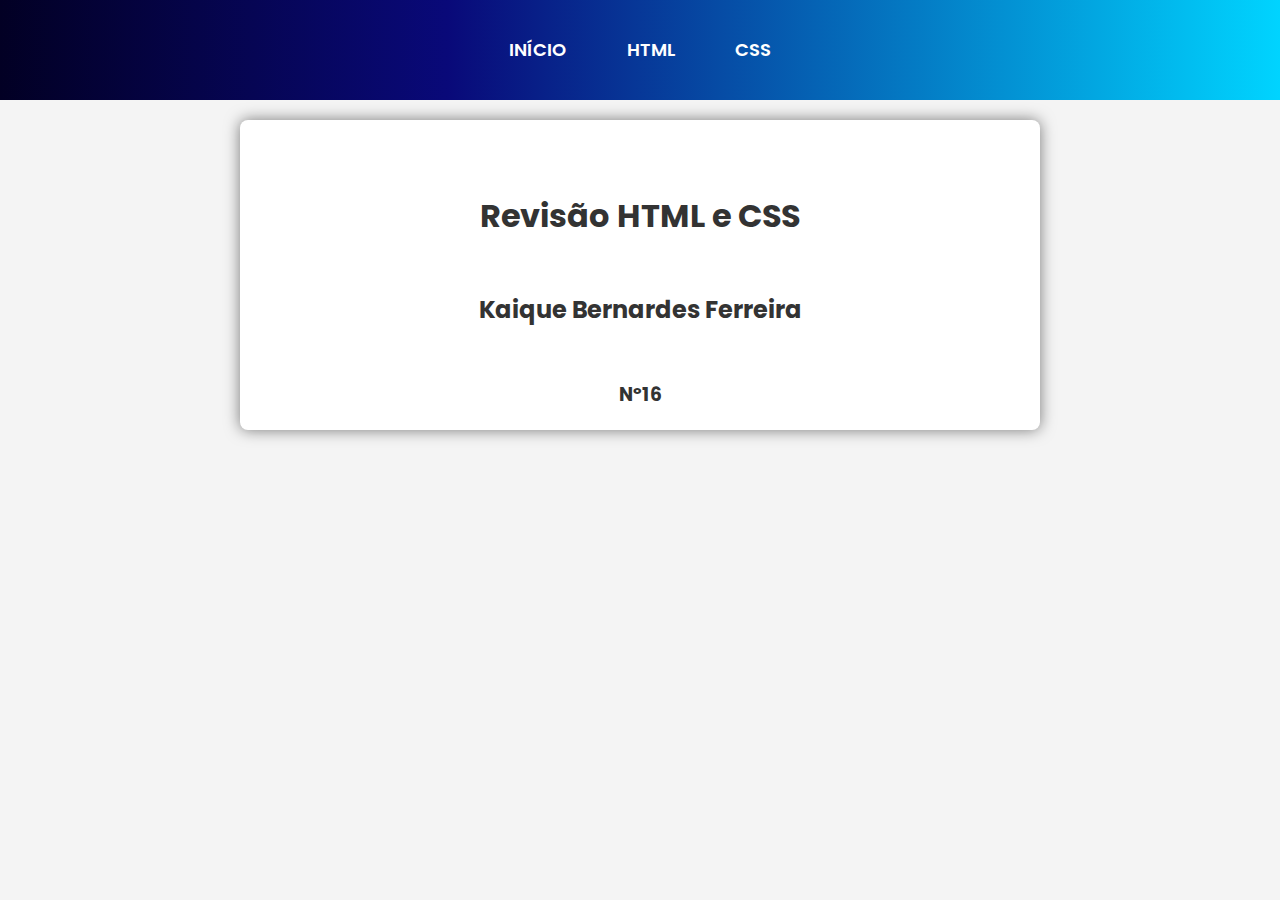
<file: index.html>
<!DOCTYPE html>
<html lang="PT-BR">

<head>
    <meta charset="UTF-8">
    <meta name="viewport" content="width=device-width, initial-scale=1.0">
    <link rel="stylesheet" href="styles/style.css">
    <link
        href="https://fonts.googleapis.com/css2?family=Poppins:ital,wght@0,100;0,200;0,300;0,400;0,500;0,600;0,700;0,800;0,900;1,100;1,200;1,300;1,400;1,500;1,600;1,700;1,800;1,900&display=swap"
        rel="stylesheet">
    <title>INDEX</title>
</head>

<body>
    <header>
        <nav>
            <ul>
                <li><a href="index.html">INÍCIO</a></li>
                <li><a href="html.html">HTML</a></li>
                <li><a href="css.html">CSS</a></li>
            </ul>
        </nav>
    </header>
    <main>
        <h1>Revisão HTML e CSS</h1>
        <h2>Kaique Bernardes Ferreira</h2>
        <h3>Nº16</h3>
    </main>
    <footer></footer>
</body>

</html>
</file>
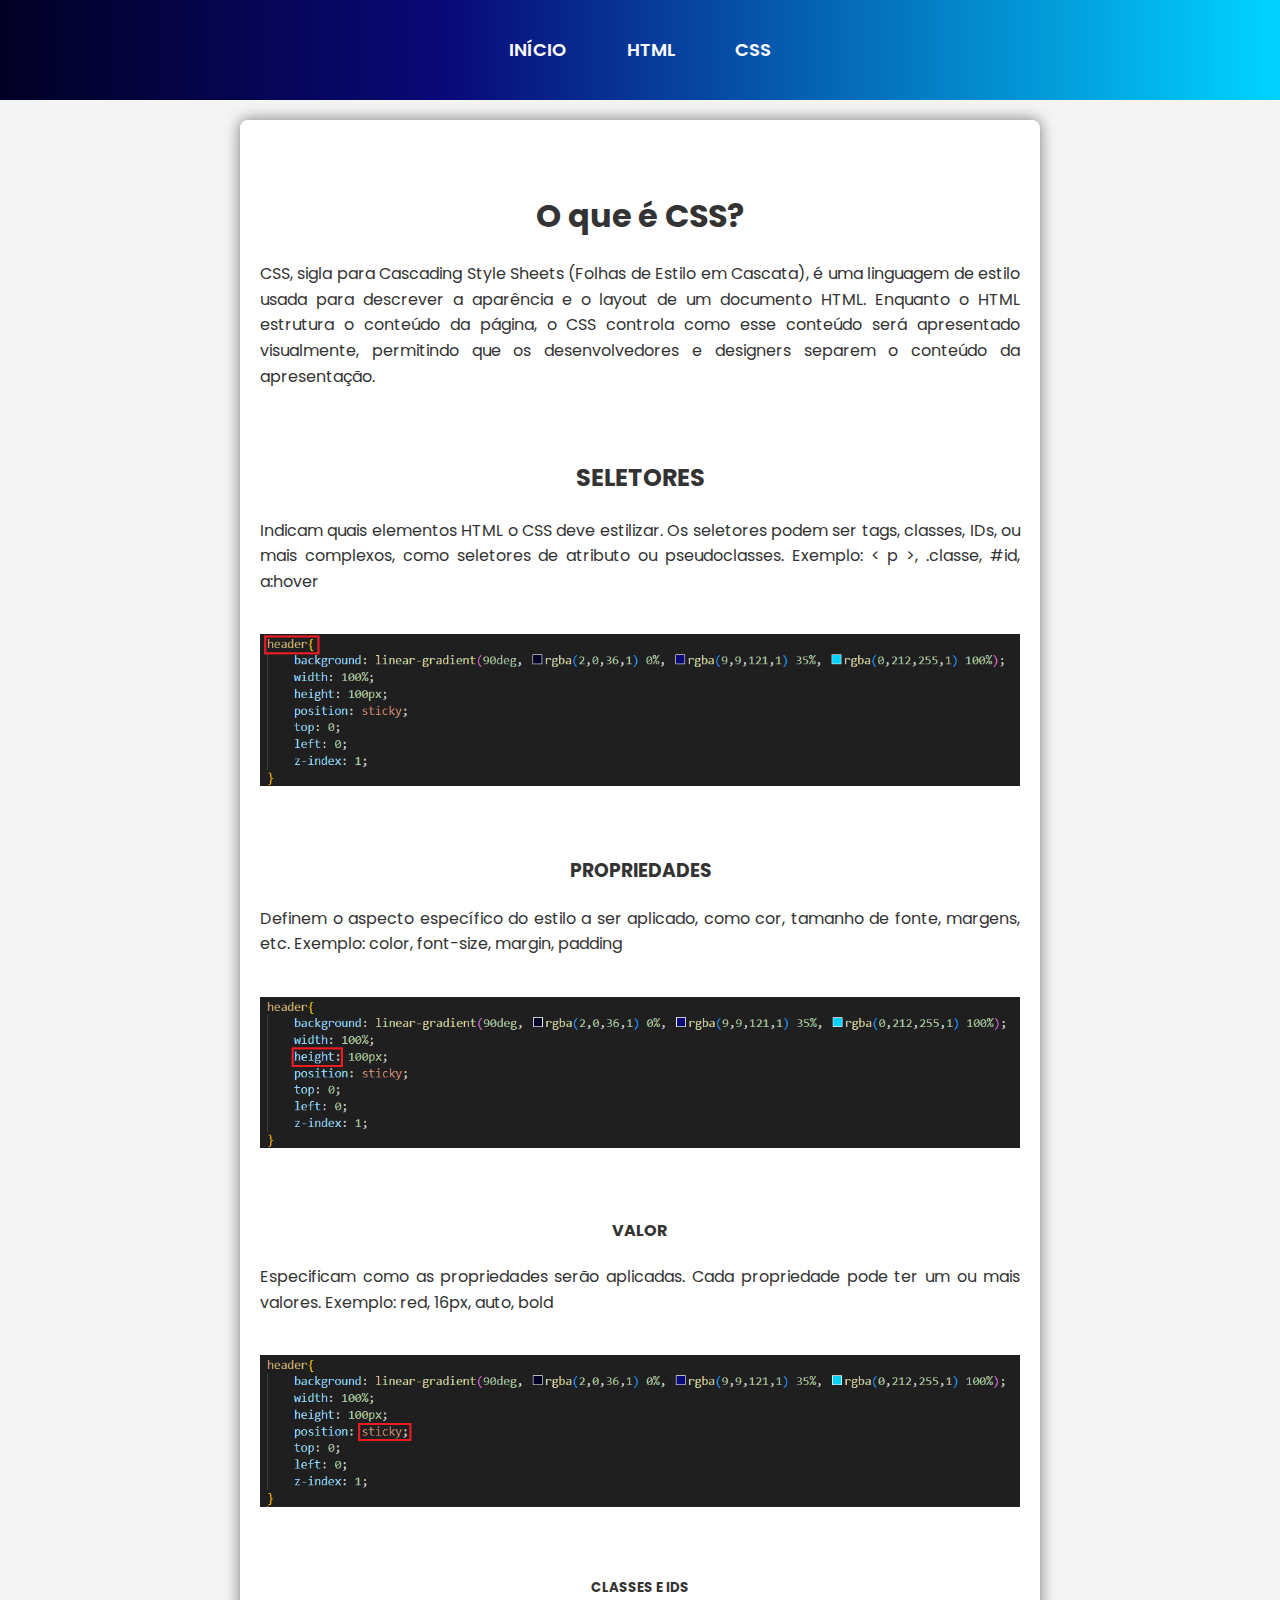
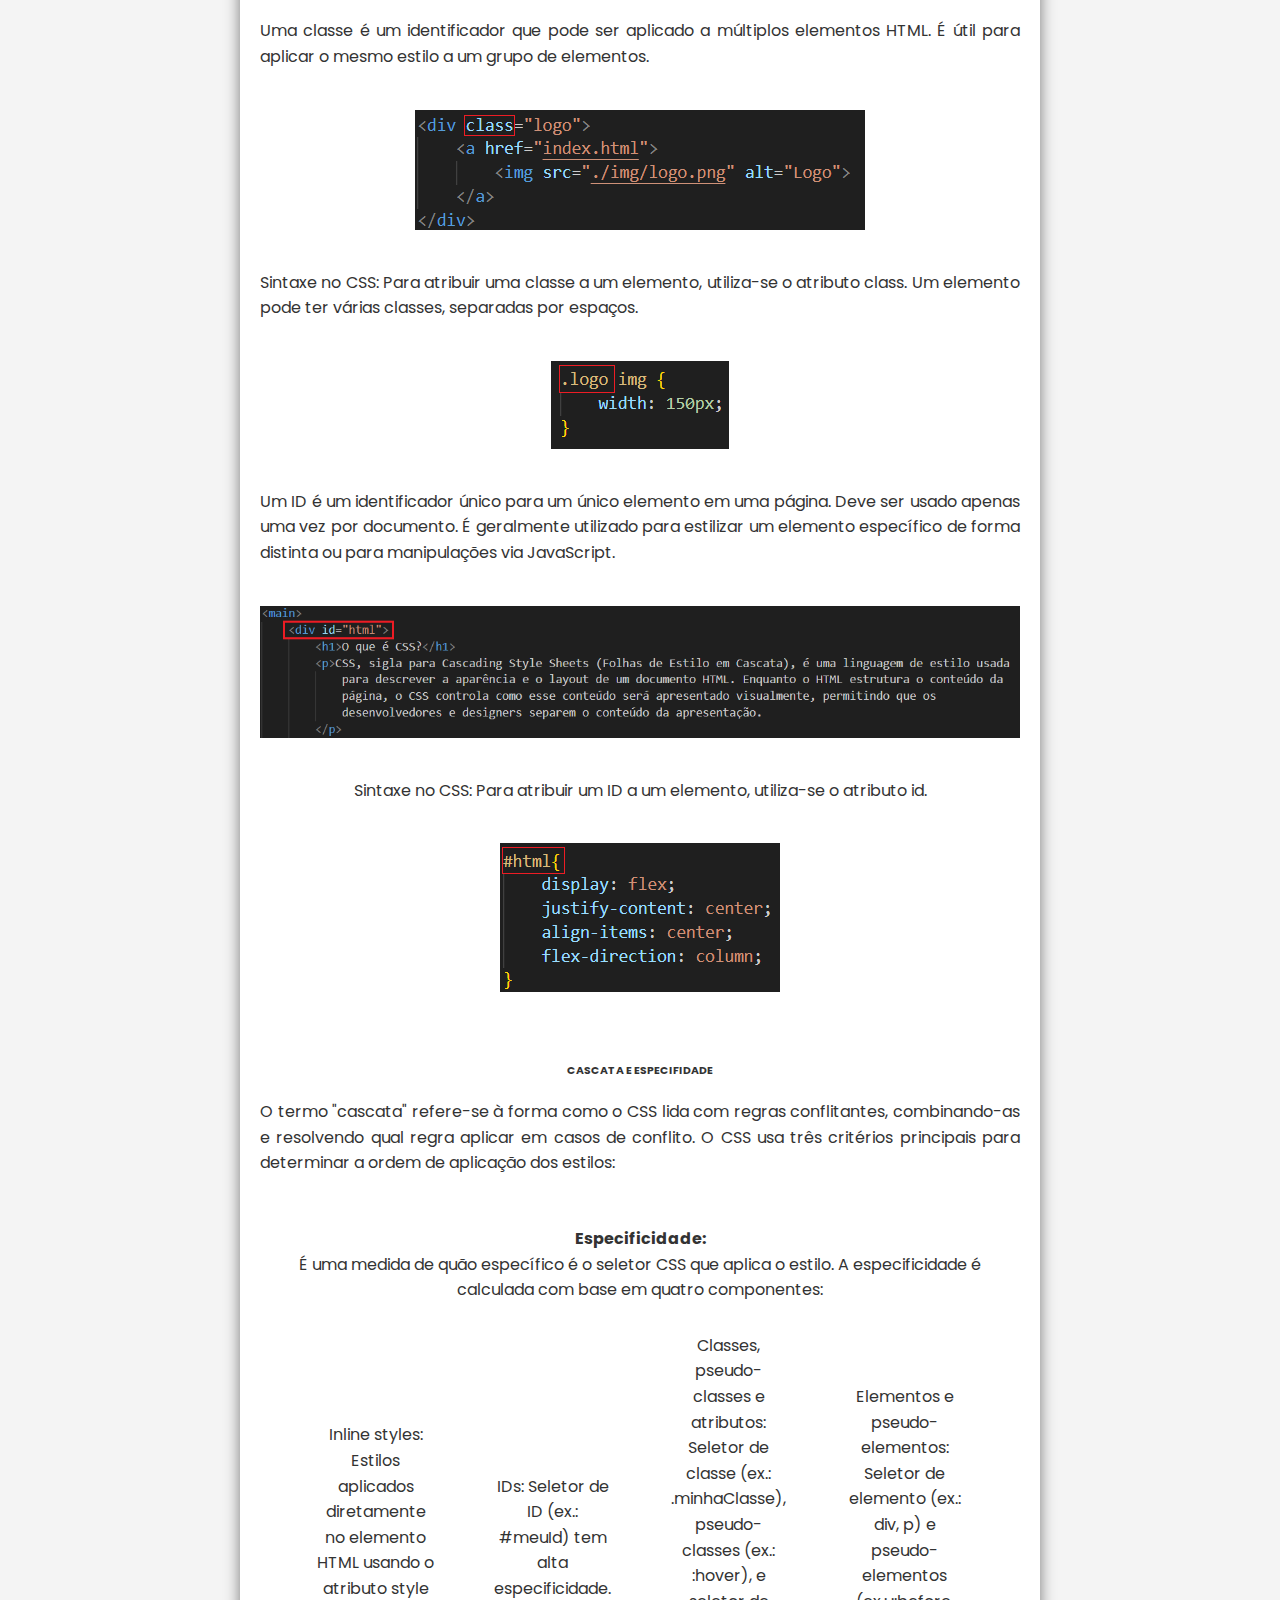
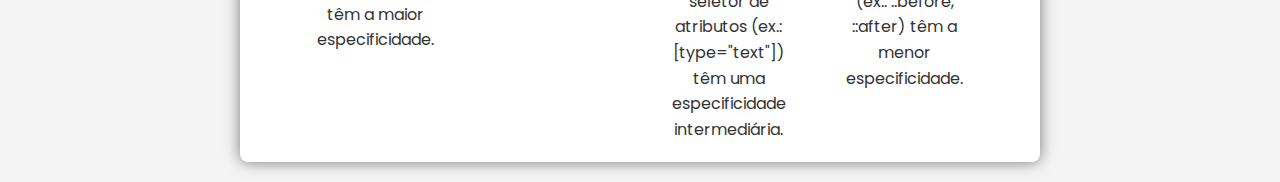
<file: css.html>
<!DOCTYPE html>
<html lang="PT-BR">
<head>
    <meta charset="UTF-8">
    <meta name="viewport" content="width=device-width, initial-scale=1.0">
    <link rel="stylesheet" href="styles/style.css">
    <link href="https://fonts.googleapis.com/css2?family=Poppins:wght@100;200;300;400;500;600;700;800;900&display=swap" rel="stylesheet">
    <title>CSS</title>
</head>
<body>
    <header>
        <nav>
            <ul>
                <li><a href="index.html">INÍCIO</a></li>
                <li><a href="html.html">HTML</a></li>
                <li><a href="css.html">CSS</a></li>
            </ul>
        </nav>
    </header>
    <main>
        <div id="html">
            <h1>O que é CSS?</h1>
            <p>CSS, sigla para Cascading Style Sheets (Folhas de Estilo em Cascata), é uma linguagem de estilo usada para descrever a aparência e o layout de um documento HTML. Enquanto o HTML estrutura o conteúdo da página, o CSS controla como esse conteúdo será apresentado visualmente, permitindo que os desenvolvedores e designers separem o conteúdo da apresentação.</p>
            
            <h2>SELETORES</h2>
            <p>Indicam quais elementos HTML o CSS deve estilizar. Os seletores podem ser tags, classes, IDs, ou mais complexos, como seletores de atributo ou pseudoclasses. Exemplo: < p >, .classe, #id, a:hover</p>
            <img src="img/SELETOR.png" alt="Seletor de CSS">

            <h3>PROPRIEDADES</h3>
            <p>Definem o aspecto específico do estilo a ser aplicado, como cor, tamanho de fonte, margens, etc. Exemplo: color, font-size, margin, padding</p>
            <img src="img/PROPRIEDADE.png" alt="Propriedade de CSS">

            <h4>VALOR</h4>
            <p>Especificam como as propriedades serão aplicadas. Cada propriedade pode ter um ou mais valores. Exemplo: red, 16px, auto, bold</p>
            <img src="img/VALOR.png" alt="Valor de CSS">

            <h5>CLASSES E IDS</h5>
            <p>Uma classe é um identificador que pode ser aplicado a múltiplos elementos HTML. É útil para aplicar o mesmo estilo a um grupo de elementos.</p>
            <img src="img/CLASS.png" alt="Classe de CSS">
            <p>Sintaxe no CSS: Para atribuir uma classe a um elemento, utiliza-se o atributo class. Um elemento pode ter várias classes, separadas por espaços.</p>
            <img src="img/CLASS CSS.png" alt="Classe no CSS">

            <p>Um ID é um identificador único para um único elemento em uma página. Deve ser usado apenas uma vez por documento. É geralmente utilizado para estilizar um elemento específico de forma distinta ou para manipulações via JavaScript.</p>
            <img src="img/ID.png" alt="ID de CSS">
            <p>Sintaxe no CSS: Para atribuir um ID a um elemento, utiliza-se o atributo id.</p>
            <img src="img/HTML.png" alt="HTML">
            
            <h6>CASCATA E ESPECIFIDADE</h6>
            <p>O termo "cascata" refere-se à forma como o CSS lida com regras conflitantes, combinando-as e resolvendo qual regra aplicar em casos de conflito. O CSS usa três critérios principais para determinar a ordem de aplicação dos estilos:</p>
            <ul>
                <li><strong>Especificidade:</strong> É uma medida de quão específico é o seletor CSS que aplica o estilo. A especificidade é calculada com base em quatro componentes:
                    <ul>
                        <li>Inline styles: Estilos aplicados diretamente no elemento HTML usando o atributo style têm a maior especificidade.</li>
                        <li>IDs: Seletor de ID (ex.: #meuId) tem alta especificidade.</li>
                        <li>Classes, pseudo-classes e atributos: Seletor de classe (ex.: .minhaClasse), pseudo-classes (ex.: :hover), e seletor de atributos (ex.: [type="text"]) têm uma especificidade intermediária.</li>
                        <li>Elementos e pseudo-elementos: Seletor de elemento (ex.: div, p) e pseudo-elementos (ex.: ::before, ::after) têm a menor especificidade.</li>
                    </ul>
                </li>
            </ul>
        </div>
    </main>
</body>
</html>
</file>
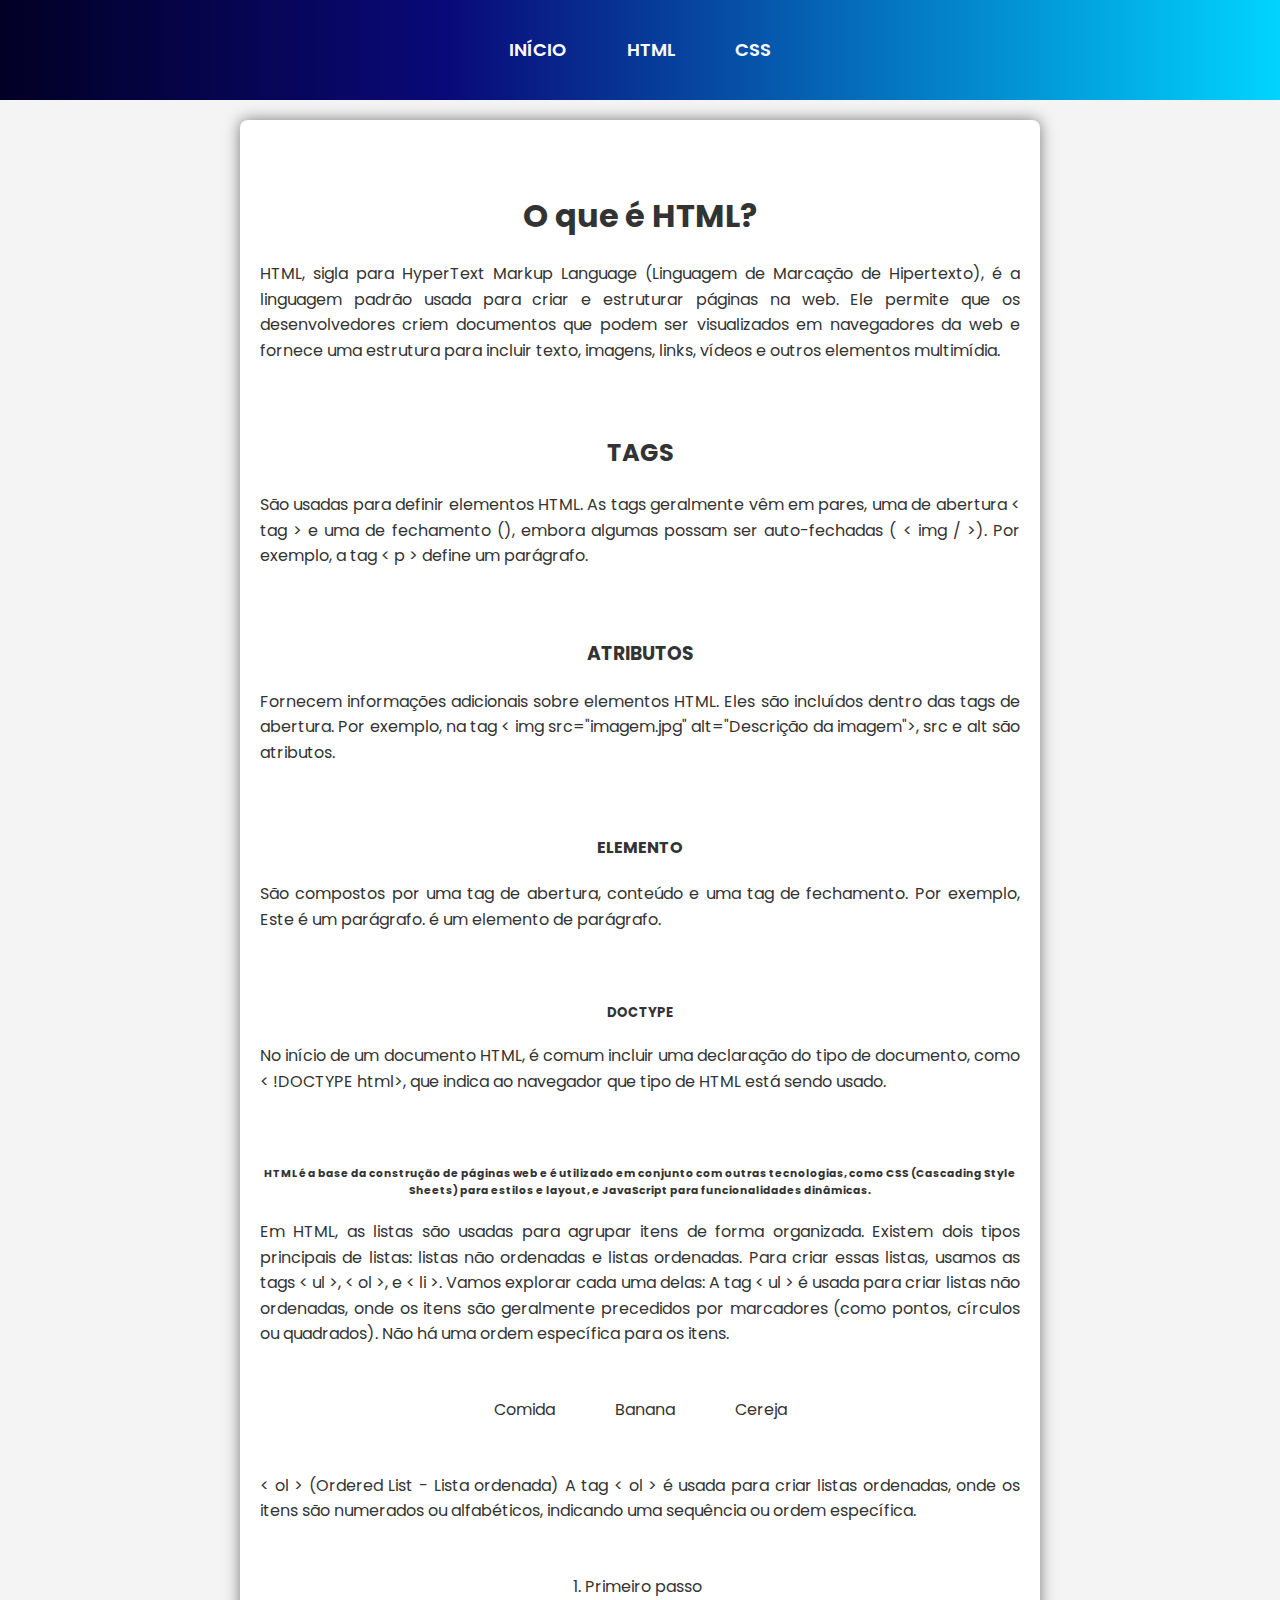
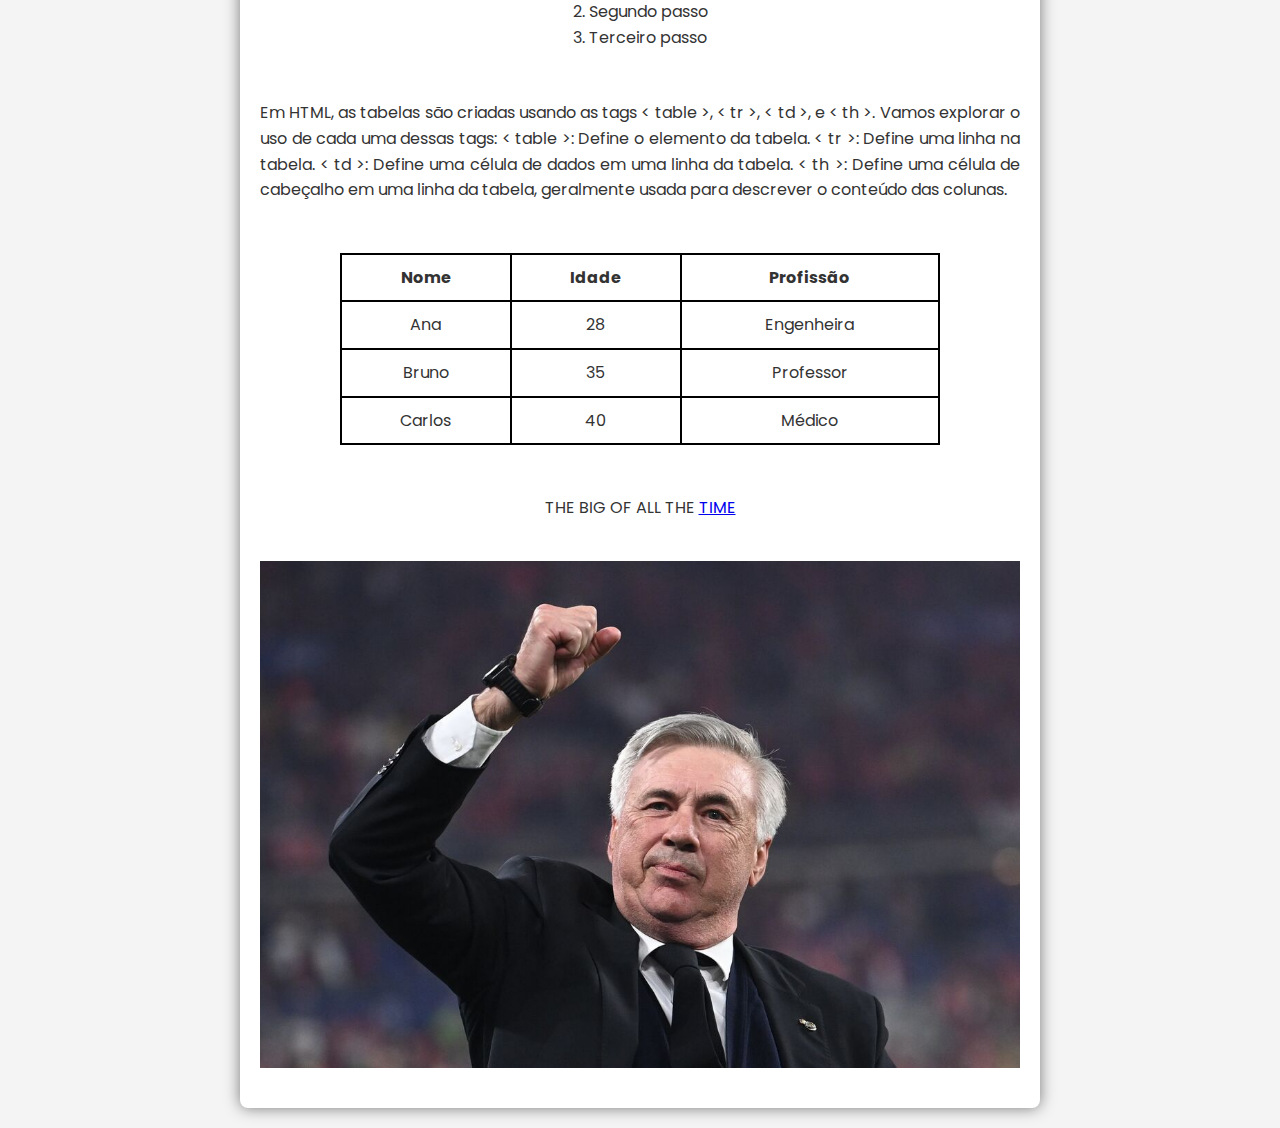
<file: html.html>
<!DOCTYPE html>
<html lang="PT-BR">

<head>
    <meta charset="UTF-8">
    <meta name="viewport" content="width=device-width, initial-scale=1.0">
    <link rel="stylesheet" href="styles/style.css">
    <link
        href="https://fonts.googleapis.com/css2?family=Poppins:ital,wght@0,100;0,200;0,300;0,400;0,500;0,600;0,700;0,800;0,900;1,100;1,200;1,300;1,400;1,500;1,600;1,700;1,800;1,900&display=swap"
        rel="stylesheet">
    <title>HTML</title>
</head>

<body>
    <header>
        <nav>
            <ul>
                <li><a href="index.html">INÍCIO</a></li>
                <li><a href="html.html">HTML</a></li>
                <li><a href="css.html">CSS</a></li>
            </ul>
        </nav>
    </header>
    <main>
        <div id="html">
            <h1>O que é HTML?</h1>
            <p>HTML, sigla para HyperText Markup Language (Linguagem de Marcação de Hipertexto), é a linguagem padrão
                usada para criar e estruturar páginas na web. Ele permite que os desenvolvedores criem documentos que
                podem ser visualizados em navegadores da web e fornece uma estrutura para incluir texto, imagens, links,
                vídeos e outros elementos multimídia.</p>
            <h2>TAGS</h2>
            <p>São usadas para definir elementos HTML. As tags geralmente vêm em pares, uma de abertura < tag > e uma de
                    fechamento (</ tag >), embora algumas possam ser auto-fechadas (
                < img / >). Por exemplo, a tag
                < p > define um parágrafo.
            </p>
            <h3>ATRIBUTOS</h3>
            <p>Fornecem informações adicionais sobre elementos HTML. Eles são incluídos dentro das tags de
                abertura. Por exemplo, na tag < img src="imagem.jpg" alt="Descrição da imagem">, src e alt são
                    atributos.
            </p>
            <h4>ELEMENTO</h4>
            <p>São compostos por uma tag de abertura, conteúdo e uma tag de fechamento. Por exemplo,
                Este é um parágrafo. é um elemento de parágrafo.</p>
            <h5>DOCTYPE</h5>
            <p>No início de um documento HTML, é comum incluir uma declaração do tipo de documento, como
                < !DOCTYPE html>, que indica ao navegador que tipo de HTML está sendo usado.
            </p>
            <h6>HTML é a base da construção de páginas web e é utilizado em conjunto com outras tecnologias, como CSS
                (Cascading Style Sheets) para estilos e layout, e JavaScript para funcionalidades dinâmicas.
            </h6>
        </div>

        <div id="listas">
            <p>Em HTML, as listas são usadas para agrupar itens de forma organizada. Existem dois tipos principais de
                listas: listas não ordenadas e listas ordenadas. Para criar essas listas, usamos as tags
                < ul >, < ol >, e < li >. Vamos explorar cada uma delas: A tag < ul > é usada para criar listas não
                                ordenadas, onde os itens são geralmente precedidos por
                                marcadores (como pontos, círculos ou quadrados). Não há uma ordem específica para os
                                itens.
            </p>
            <ul>
                <li>Comida</li>
                <li>Banana</li>
                <li>Cereja</li>
            </ul>
            <p>
                < ol > (Ordered List - Lista ordenada) A tag < ol > é usada para criar listas ordenadas, onde os itens são
                        numerados ou alfabéticos, indicando uma sequência ou ordem específica.
            </p>
            <ol>
                <li>Primeiro passo</li>
                <li>Segundo passo</li>
                <li>Terceiro passo</li>
            </ol>
            <p>Em HTML, as tabelas são criadas usando as tags < table >, < tr >, < td >, e < th >. Vamos explorar o uso de cada uma dessas tags:

                < table >: Define o elemento da tabela.
                < tr >: Define uma linha na tabela.
                < td >: Define uma célula de dados em uma linha da tabela.
                < th >: Define uma célula de cabeçalho em uma linha da tabela, geralmente usada para descrever o conteúdo das colunas.</p>
            
                <table>
                <tr>
                    <th>Nome</th>
                    <th>Idade</th>
                    <th>Profissão</th>
                </tr>
                <tr>
                    <td>Ana</td>
                    <td>28</td>
                    <td>Engenheira</td>
                </tr>
                <tr>
                    <td>Bruno</td>
                    <td>35</td>
                    <td>Professor</td>
                </tr>
                <tr>
                    <td>Carlos</td>
                    <td>40</td>
                    <td>Médico</td>
                </tr>
            </table>
            <p>THE BIG OF ALL THE <a href="https://www.linkedin.com/in/luis-felipe-cardoso-30s/" target="_blank">TIME</a></p>
            <img src="img/ancelotti.jpg" alt="imagem">
        </div>

    </main>
    <footer></footer>
</body>

</html>
</file>
<file: styles/style.css>
* {
    margin: 0;
    padding: 0;
    box-sizing: border-box;
}

body {
    font-family: 'Poppins', sans-serif;
    line-height: 1.6;
    background-color: #f4f4f4;
    color: #333;
}

header {
    background: linear-gradient(90deg, rgba(2,0,36,1) 0%, rgba(9,9,121,1) 35%, rgba(0,212,255,1) 100%);
    width: 100%;
    height: 100px;
    position: sticky;
    top: 0;
    z-index: 1;
}

nav {
    display: flex;
    justify-content: center;
    align-items: center;
    height: 100%;
}

ul {
    display: flex;
    list-style-type: none;
}

li {
    margin: 0 30px;
}

li a {
    color: white;
    text-decoration: none;
    font-weight: 600;
    font-size: 18px;
    transition: color 0.3s ease-in-out;
}

li a:hover {
    color: rgb(113, 164, 242);
    transition: color 0.3s ease-in-out;
}

main {
    padding: 20px;
    max-width: 800px;
    margin: 0 auto;
}

h1, h2, h3, h4, h5, h6 {
    margin-top: 50px;
    text-align: center;
}

p {
    margin: 20px 0;
    text-align: justify;
}

main{
    width: 90%;
    max-width: 800px;
    margin: 20px auto;
    padding: 20px;
    background-color: #fff;
    box-shadow: 0 0 15px rgba(0, 0, 0, 0.508);
    border-radius: 8px;
}

#html img,
#listas img {
    display: block;
    margin: 20px auto;
    max-width: 100%;
    height: auto;
}

#html,
#listas {
    display: flex;
    flex-direction: column;
    align-items: center;
}

#listas ul,
#listas ol {
    margin: 30px 0;
    padding: 0;
    list-style-position: inside;
}

#listas table {
    border-collapse: collapse;
    margin: 30px auto;
    width: 100%;
    max-width: 600px;
}

#listas th, #listas td {
    border: 2px solid black;
    padding: 10px;
    text-align: center;
}

#html li{
    display: flex;
    flex-direction: column;
    justify-content: center;
    align-items: center;
    text-align: center;
    margin-top: 30px;
}
</file>
